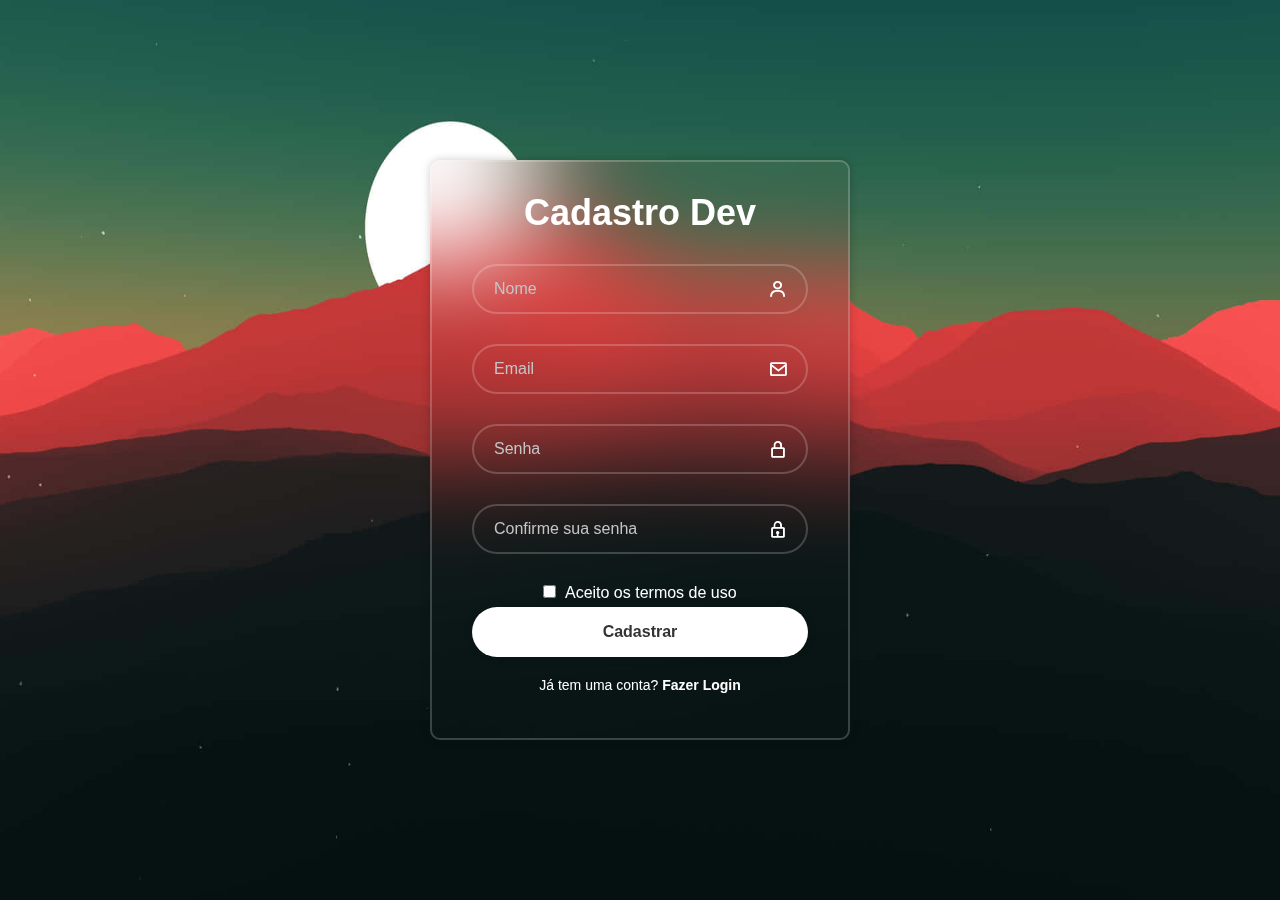
<file: index.html>
<!DOCTYPE html>
<html lang="en">
<head>
    <meta charset="UTF-8">
    <meta name="viewport" content="width=device-width, initial-scale=1.0">
    <link href='https://unpkg.com/boxicons@2.1.4/css/boxicons.min.css' rel='stylesheet'>
    <link rel="stylesheet" href="style.css">
    <title>Tela de Login</title>
</head>
<body>
    <main class="container">
      <form>
         <h1>Cadastro Dev</h1>
         <div class="input-box">
            <input placeholder="Nome" type="texto">
            <i class='bx bx-user'></i>
         </div>
         <div class="input-box">
            <input placeholder="Email" type="email">
            <i class='bx bx-envelope' ></i>
         </div>
         <div class="input-box">
            <input placeholder="Senha" type="password">
            <i class='bx bx-lock-alt' ></i>
         </div>
         <div class="input-box">
            <input placeholder="Confirme sua senha" type="password">
            <i class='bx bx-lock'></i>
         </div>
   
          <div class="remember-forgot">
             <label>
                <input type="checkbox">
                Aceito os termos de uso
             </label>
          </div>
          
          <button type="submit" class="login">Cadastrar</button>
         
         <div class="register-link">
             <p>Já tem uma conta? <a href="./pag-login.html">Fazer Login</a></p>
          </div>

      </form>
    </main>
</body>
</html>
</file>
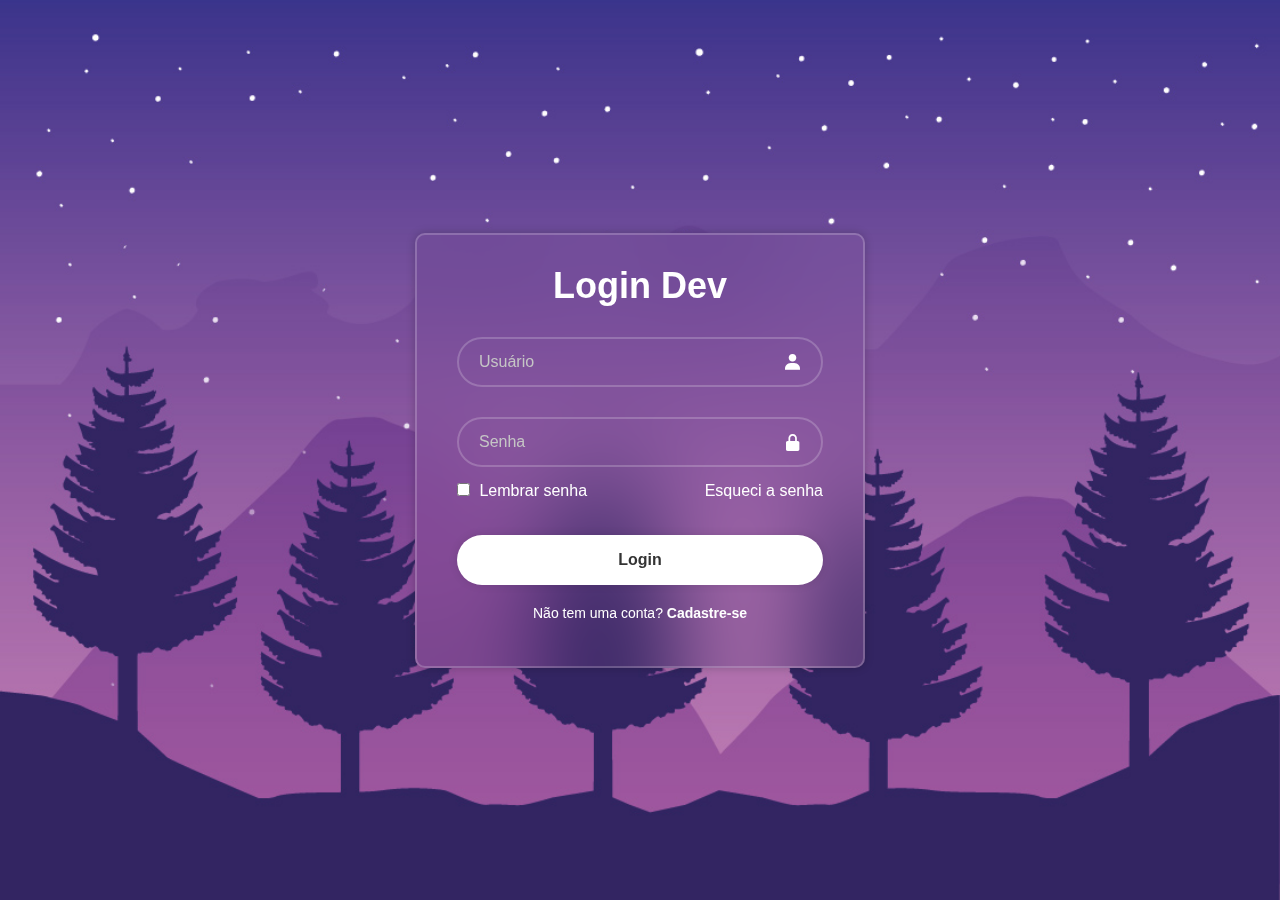
<file: pag-login.html>
<!DOCTYPE html>
<html lang="en">
<head>
    <meta charset="UTF-8">
    <meta name="viewport" content="width=device-width, initial-scale=1.0">
    <link href='https://unpkg.com/boxicons@2.1.4/css/boxicons.min.css' rel='stylesheet'>
    <link rel="stylesheet" href="./DEVLOGIN/style.css">
    <title>Tela de Login</title>
</head>
<body>
    <main class="container">
      <form>
         <h1>Login Dev</h1>
         <div class="input-box">
            <input placeholder="Usuário" type="email">
            <i class="bx bxs-user"></i>
         </div>
         <div class="input-box">
            <input placeholder="Senha" type="password">
            <i class="bx bxs-lock-alt"></i>
         </div>
   
          <div class="remember-forgot">
            <label>
               <input type="checkbox">
               Lembrar senha
            </label>
            <a href="#">Esqueci a senha</a>
          </div>

          <button type="submit" class="login">Login</button>

          <div class="register-link">
             <p>Não tem uma conta? <a href="./index.html">Cadastre-se</a></p>
          </div>

      </form>
    </main>
</body>
</html>
</file>
<file: style.css>
*{
    margin: 0;
    padding: 0;
    box-sizing: border-box;
    font-family: Arial, Helvetica, sans-serif;
}

body{
    display: flex;
    justify-content: center;
    align-items: center;
    min-height: 100vh;
    background: url(./img/fundo.jpg);
    background-size: 100% 100%;
    background-position: center;
    background-repeat: no-repeat;
}

.container{
    width: 420px;
    background-color: transparent;
    border: 2px solid rgba(255, 255, 255, .2);
    border-radius: 10px;
    color: #fff;
    padding: 30px 40px;
    box-shadow: 0 0 10px rgba(0, 0, 0, .2);
    backdrop-filter: blur(50px);
}

.container h1 {
    font-size: 36px;
    text-align: center;
}

.input-box{
    position: relative;
    width: 100%;
    height: 50px;
    margin: 30px 0;
}

.input-box input {
    width: 100%;
    height: 100%;
    background-color: transparent;
    border: 2px solid rgba(255, 255, 255, .2);
    border-radius: 40px;
    outline: none;
    font-size: 16px;
    color: #fff;
    padding: 20px 45px 20px 20px;
}

.input-box input::placeholder{
    color: #c5c5c5;
}

.input-box i{
    position: absolute;
    right: 20px;
    top: 50%;
    transform: translateY(-50%);
    font-size: 20px;
}

.remember-forgot{
    display: flex;
    justify-content: center;
    margin-top: 15px;
}

.remember-forgot label input{
    accent-color: #fff;
    margin-right: 5px;
}
.remember-forgot a{
    text-decoration: none;
    color: #fff;
}
.remember-forgot a:hover{
    text-decoration: underline;
}


.login{
    width: 100%;
    height: 50px;
    background-color: #fff;
    border: none;
    border-radius: 40px;
    cursor: pointer;
    font-size: 16px;
    color: #333;
    font-weight: 600;
    box-shadow: 0 0 10px rgba(0, 0, 0, .1);
    margin-top: 5px;
    transition: 0.5s;
}

.login:hover{
    background-color: transparent;
    border: 2px solid rgba(255, 255, 255, .2);
    color: #fff;
    transition: 0.5s;
}

.register-link{
    font-size: 14px;
    text-align: center;
    margin: 20px 0 15px;
}
.register-link a{
    text-decoration: none;
    color: #fff;
    font-weight: 600;
}
.register-link a:hover{
    text-decoration: underline;
}
</file>
<file: DEVLOGIN/style.css>
*{
    margin: 0;
    padding: 0;
    box-sizing: border-box;
    font-family: Arial, Helvetica, sans-serif;
}

body{
    display: flex;
    justify-content: center;
    align-items: center;
    min-height: 100vh;
    background: url(./img/fundo.jpg);
    background-size: 100% 100%;
    background-position: center;
    background-repeat: no-repeat;
}

.container{
    width: 50vh;
    background-color: transparent;
    border: 2px solid rgba(255, 255, 255, .2);
    border-radius: 10px;
    color: #fff;
    padding: 30px 40px;
    box-shadow: 0 0 10px rgba(0, 0, 0, .2);
    backdrop-filter: blur(50px);
}

.container h1 {
    font-size: 36px;
    text-align: center;
}

.input-box{
    position: relative;
    width: 100%;
    height: 50px;
    margin: 30px 0;
}

.input-box input {
    width: 100%;
    height: 100%;
    background-color: transparent;
    border: 2px solid rgba(255, 255, 255, .2);
    border-radius: 40px;
    outline: none;
    font-size: 16px;
    color: #fff;
    padding: 20px 45px 20px 20px;
}

.input-box input::placeholder{
    color: #c5c5c5;
}

.input-box i{
    position: absolute;
    right: 20px;
    top: 50%;
    transform: translateY(-50%);
    font-size: 20px;
}

.remember-forgot{
    display: flex;
    justify-content: space-between;
    margin: -15px 0 15px;
}

.remember-forgot label input{
    accent-color: #fff;
    margin-right: 5px;
}

.remember-forgot a{
    text-decoration: none;
    color: #fff;
}
.remember-forgot a:hover{
    text-decoration: underline;
}

.login{
    width: 100%;
    height: 50px;
    background-color: #fff;
    border: none;
    border-radius: 40px;
    cursor: pointer;
    font-size: 16px;
    color: #333;
    font-weight: 600;
    box-shadow: 0 0 10px rgba(0, 0, 0, .1);
    margin-top: 20px;
    transition: 0.5s;
}

.login:hover{
    background-color: transparent;
    border: 2px solid rgba(255, 255, 255, .2);
    color: #fff;
    transition: 0.5s;
}

.register-link{
    font-size: 14px;
    text-align: center;
    margin: 20px 0 15px;
}
.register-link a{
    text-decoration: none;
    color: #fff;
    font-weight: 600;
}
.register-link a:hover{
    text-decoration: underline;
}
@media (max-width: 480px){
    .container{
        width: 90vw;
    }
}
</file>
